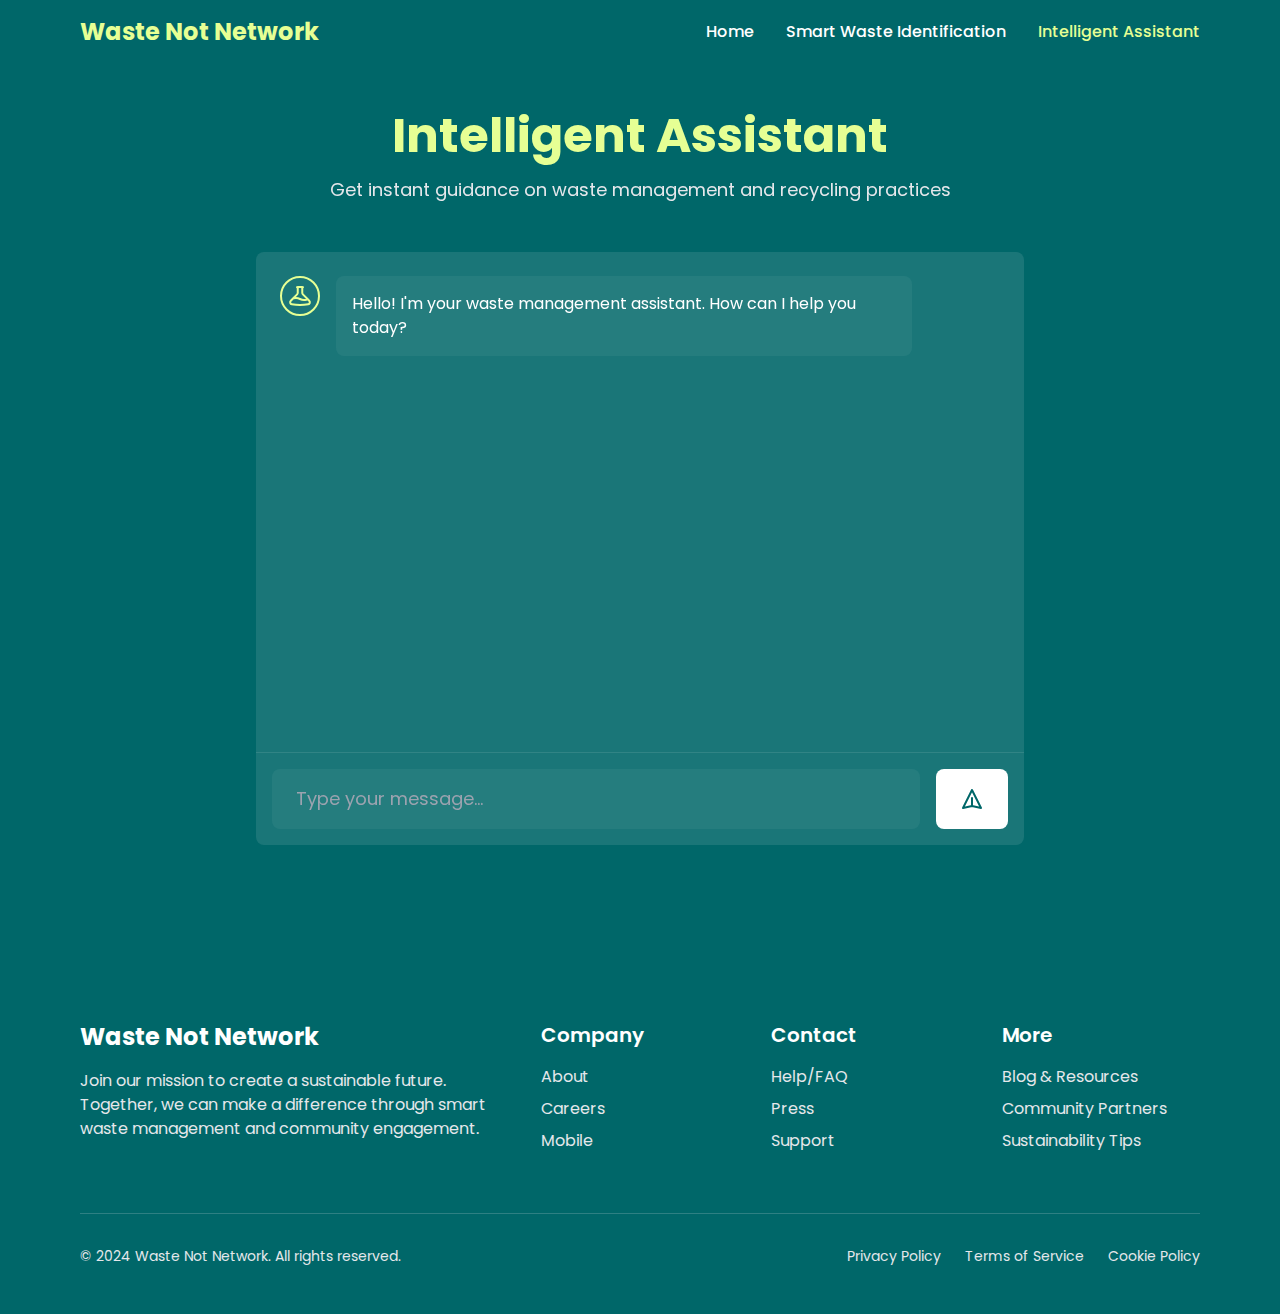
<file: public/chatbot.html>
<!DOCTYPE html>
<html lang="en">
  <head>
    <meta charset="UTF-8" />
    <meta name="viewport" content="width=device-width, initial-scale=1.0" />
    <meta name="description" content="Get instant guidance on waste management and recycling with our AI-powered assistant. Real-time support for sustainable waste practices." />
    <title>Intelligent Assistant - Waste Not Network</title>
    
    <!-- Css -->
    <link href="./css/output.css" rel="stylesheet" />
    <link href="./css/colors.css" rel="stylesheet" />
    
    <!-- Font -->
    <link href="https://fonts.googleapis.com/css2?family=Poppins:wght@300;400;500;600;700&display=swap" rel="stylesheet" />
    
    <!-- AOS CSS -->
    <link rel="stylesheet" href="https://unpkg.com/aos@next/dist/aos.css" />
  </head>
  <body>
    <!-- Navigation -->
    <nav>
      <div class="max-w-6xl mx-auto px-4">
        <div class="flex justify-between items-center py-4">
          <!-- Logo -->
          <div class="flex items-center">
            <span class="text-2xl font-bold text-secondary">Waste Not Network</span>
          </div>

          <!-- Desktop Menu -->
          <div class="hidden md:flex items-center space-x-8">
            <a
              href="./index.html"
              class="text-white transition-colors duration-200 hover:text-secondary font-medium"
              >Home</a
            >
            <a
              href="./waste-identification.html"
              class="text-white transition-colors duration-200 hover:text-secondary font-medium"
              >Smart Waste Identification</a
            >
            <a
              href="./chatbot.html"
              class="text-secondary transition-colors duration-200 hover:text-white font-medium"
              >Intelligent Assistant</a
            >
          </div>

          <!-- Mobile Menu Button -->
          <div class="md:hidden">
            <button id="menu-btn" class="focus:outline-none text-white">
              <svg class="w-6 h-6" fill="none" stroke="currentColor" viewBox="0 0 24 24">
                <path stroke-linecap="round" stroke-linejoin="round" stroke-width="2" d="M4 6h16M4 12h16M4 18h16"></path>
              </svg>
            </button>
          </div>
        </div>

        <!-- Mobile Menu -->
        <div id="mobile-menu" class="hidden md:hidden pb-4">
          <a
            href="./index.html"
            class="block py-2 text-white transition-colors duration-200 hover:text-secondary font-medium"
            >Home</a
          >
          <a
            href="./waste-identification.html"
            class="block py-2 text-white transition-colors duration-200 hover:text-secondary font-medium"
            >Smart Waste Identification</a
          >
          <a
            href="./chatbot.html"
            class="block py-2 text-secondary transition-colors duration-200 hover:text-white font-medium"
            >Intelligent Assistant</a
          >
        </div>
      </div>
    </nav>

    <!-- Main Content -->
    <div class="max-w-6xl mx-auto px-4 py-12">
      <div class="text-center mb-12" data-aos="fade-down" data-aos-duration="1000">
        <h1 class="text-4xl md:text-5xl font-bold text-secondary mb-4">
          Intelligent Assistant
        </h1>
        <p class="text-gray-200 text-lg max-w-3xl mx-auto">
          Get instant guidance on waste management and recycling practices
        </p>
      </div>

      <!-- Chat Interface -->
      <div class="max-w-3xl mx-auto" data-aos="fade-up" data-aos-duration="1000" data-aos-delay="200">
        <div class="bg-white/10 backdrop-blur-md rounded-lg overflow-hidden">
          <!-- Chat Messages -->
          <div id="chat-messages" class="h-[500px] overflow-y-auto p-6 space-y-4">
            <!-- Bot Message -->
            <div class="flex items-start space-x-4">
              <div class="w-10 h-10 rounded-full bg-secondary/20 border-2 border-secondary flex items-center justify-center">
                <svg class="w-6 h-6 text-secondary" fill="none" stroke="currentColor" viewBox="0 0 24 24" width="24" height="24">
                  <path stroke-linecap="round" stroke-linejoin="round" stroke-width="2" 
                    d="M9.75 3.104v5.714a2.25 2.25 0 01-.659 1.591L5 14.5M9.75 3.104c-.251.023-.501.05-.75.082m.75-.082a24.301 24.301 0 014.5 0m0 0v5.714c0 .597.237 1.17.659 1.591L19.8 15.3M14.25 3.104c.251.023.501.05.75.082M19.8 15.3l-1.57.393A9.065 9.065 0 0112 15a9.065 9.065 0 00-6.23-.693L5 14.5m14.8.8l1.402 1.402c1.232 1.232.65 3.318-1.067 3.611A48.309 48.309 0 0112 21c-2.773 0-5.491-.235-8.135-.687-1.718-.293-2.3-2.379-1.067-3.61L5 14.5"/>
                </svg>
              </div>
              <div class="bg-white/5 rounded-lg p-4 max-w-[80%]">
                <p class="text-white">Hello! I'm your waste management assistant. How can I help you today?</p>
              </div>
            </div>
          </div>

          <!-- Chat Input -->
          <div class="p-4 border-t border-white/10">
            <form id="chat-form" class="flex space-x-4">
              <input
                type="text"
                id="chat-input"
                required
                minlength="2"
                maxlength="500"
                autocomplete="off"
                class="flex-1 bg-white/5 text-white rounded-lg px-6 py-4 focus:outline-none focus:ring-2 focus:ring-secondary text-lg"
                placeholder="Type your message..."
              />
              <button
                type="submit"
                aria-label="Send message"
                class="bg-white text-primary font-bold py-4 px-6 rounded-lg transition-all duration-300 hover:shadow-[0_8px_20px_rgba(0,0,0,0.3)] hover:-translate-y-1 hover:bg-secondary group"
              >
                <svg class="w-6 h-6" fill="none" stroke="currentColor" viewBox="0 0 24 24" width="24" height="24">
                  <path stroke-linecap="round" stroke-linejoin="round" stroke-width="2" d="M12 19l9 2-9-18-9 18 9-2zm0 0v-8"/>
                </svg>
              </button>
            </form>
          </div>
        </div>
      </div>
    </div>

    <!-- Footer Section -->
    <footer class="mt-20">
      <div class="max-w-6xl mx-auto px-4 py-12">
        <div class="grid grid-cols-1 md:grid-cols-5 gap-8">
          <!-- Company Info - Takes 2 columns -->
          <div class="col-span-1 md:col-span-2">
            <h3 class="text-2xl font-bold text-white mb-4">
              Waste Not Network
            </h3>
            <p class="text-gray-200 mb-6">
              Join our mission to create a sustainable future. Together, we can
              make a difference through smart waste management and community
              engagement.
            </p>
          </div>

          <!-- Company - Takes 1 column -->
          <div class="col-span-1">
            <h3 class="text-xl font-semibold text-white mb-4">Company</h3>
            <ul class="space-y-2">
              <li>
                <a href="#" class="text-gray-200 hover:text-secondary transition-colors duration-300">About</a>
              </li>
              <li>
                <a href="#" class="text-gray-200 hover:text-secondary transition-colors duration-300">Careers</a>
              </li>
              <li>
                <a href="#" class="text-gray-200 hover:text-secondary transition-colors duration-300">Mobile</a>
              </li>
            </ul>
          </div>

          <!-- Contact - Takes 1 column -->
          <div class="col-span-1">
            <h3 class="text-xl font-semibold text-white mb-4">Contact</h3>
            <ul class="space-y-2">
              <li>
                <a href="#" class="text-gray-200 hover:text-secondary transition-colors duration-300">Help/FAQ</a>
              </li>
              <li>
                <a href="#" class="text-gray-200 hover:text-secondary transition-colors duration-300">Press</a>
              </li>
              <li>
                <a href="#" class="text-gray-200 hover:text-secondary transition-colors duration-300">Support</a>
              </li>
            </ul>
          </div>

          <!-- More Info - Takes 1 column -->
          <div class="col-span-1">
            <h3 class="text-xl font-semibold text-white mb-4">More</h3>
            <ul class="space-y-2">
              <li>
                <a href="#" class="text-gray-200 hover:text-secondary transition-colors duration-300">Blog & Resources</a>
              </li>
              <li>
                <a href="#" class="text-gray-200 hover:text-secondary transition-colors duration-300">Community Partners</a>
              </li>
              <li>
                <a href="#" class="text-gray-200 hover:text-secondary transition-colors duration-300">Sustainability Tips</a>
              </li>
            </ul>
          </div>
        </div>

        <!-- Bottom Footer -->
        <div class="border-t border-gray-200/20 mt-12 pt-8">
          <div class="flex flex-col md:flex-row justify-between items-center">
            <p class="text-gray-200 text-sm mb-4 md:mb-0">
              © 2024 Waste Not Network. All rights reserved.
            </p>
            <div class="flex space-x-6">
              <a href="#" class="text-gray-200 hover:text-secondary text-sm transition-colors duration-300">Privacy Policy</a>
              <a href="#" class="text-gray-200 hover:text-secondary text-sm transition-colors duration-300">Terms of Service</a>
              <a href="#" class="text-gray-200 hover:text-secondary text-sm transition-colors duration-300">Cookie Policy</a>
            </div>
          </div>
        </div>
      </div>
    </footer>

    <!-- Scripts -->
    <script src="https://unpkg.com/aos@next/dist/aos.js"></script>
    <script src="./js/main.js"></script>
    <script src="./js/chatbot.js"></script>

    <!-- Add after chat interface -->
    <noscript>
      <div class="text-center p-8 bg-white/10 rounded-lg">
        <svg class="w-16 h-16 text-secondary mx-auto mb-4" fill="none" stroke="currentColor" viewBox="0 0 24 24">
          <path stroke-linecap="round" stroke-linejoin="round" stroke-width="2" d="M12 9v2m0 4h.01m-6.938 4h13.856c1.54 0 2.502-1.667 1.732-3L13.732 4c-.77-1.333-2.694-1.333-3.464 0L3.34 16c-.77 1.333.192 3 1.732 3z"/>
        </svg>
        <p class="text-gray-200 text-lg">
          Please enable JavaScript to use the chat feature. Alternatively, you can contact us at support@wastenotnetwork.com
        </p>
      </div>
    </noscript>
  </body>
</html>
</file>
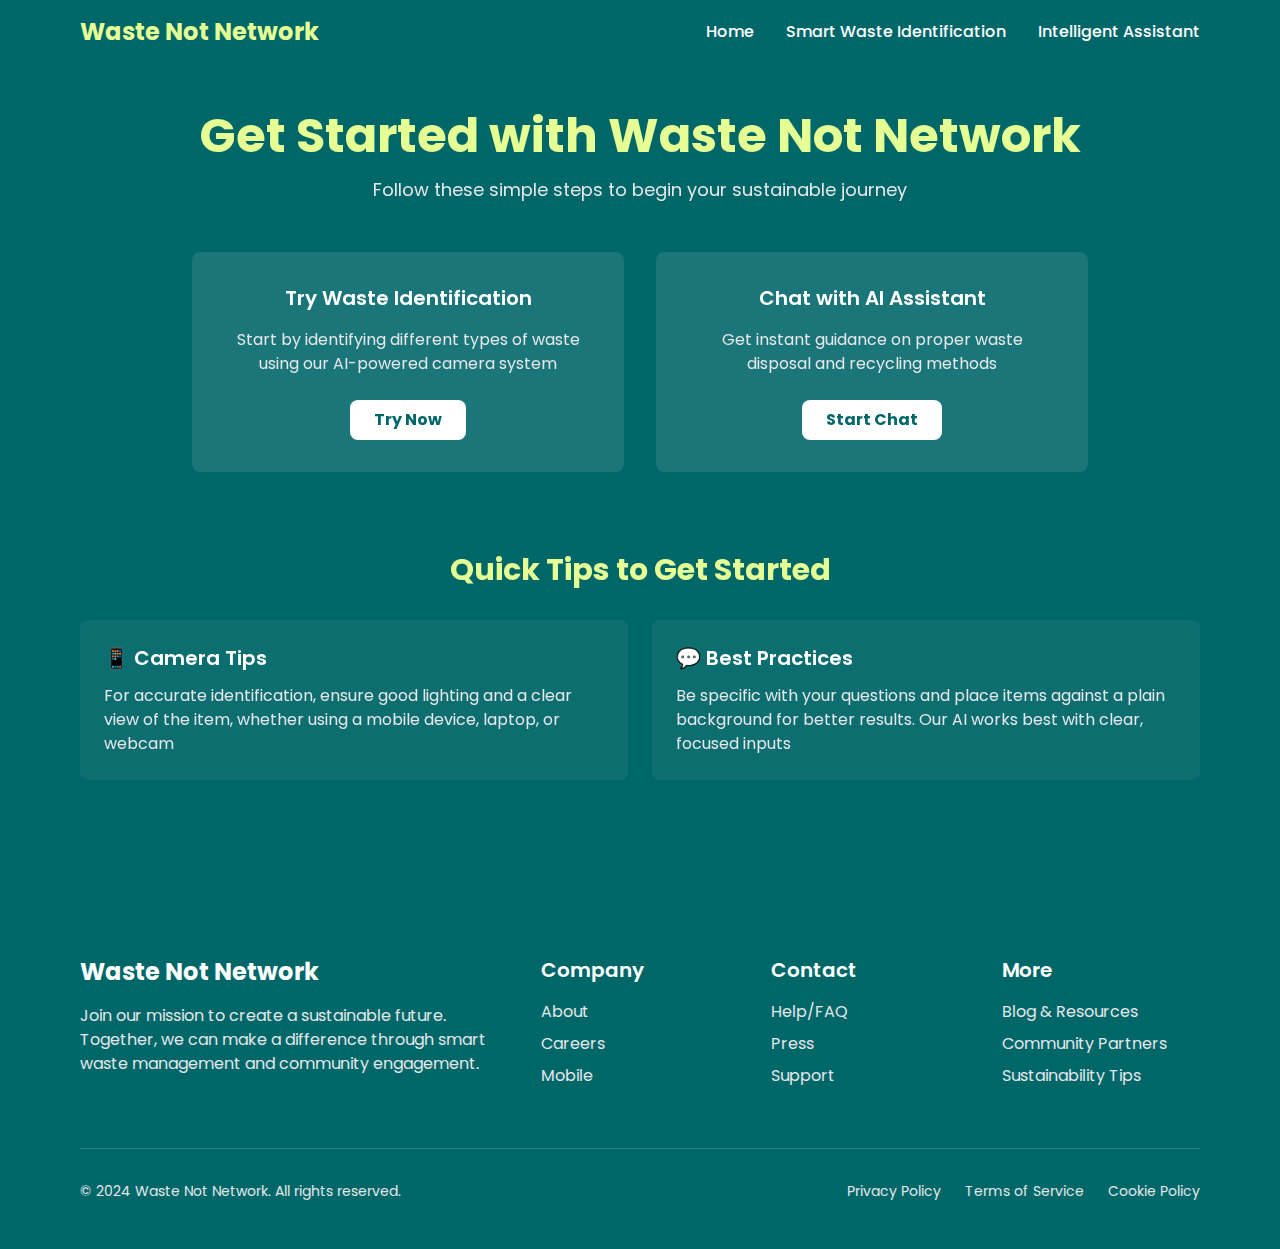
<file: public/get-started.html>
<!DOCTYPE html>
<html lang="en">
  <head>
    <meta charset="UTF-8" />
    <meta name="viewport" content="width=device-width, initial-scale=1.0" />
    <meta name="description" content="Get started with Waste Not Network - Learn how to use our AI-powered waste identification and intelligent assistance features." />
    
    <!-- Performance optimizations -->
    <link rel="preconnect" href="https://fonts.googleapis.com">
    <link rel="preconnect" href="https://fonts.gstatic.com" crossorigin>
    <link rel="preload" href="./css/output.css" as="style">
    
    <!-- Css -->
    <link href="./css/output.css" rel="stylesheet" />
    <link href="./css/colors.css" rel="stylesheet" />
    
    <!-- Font -->
    <link href="https://fonts.googleapis.com/css2?family=Poppins:wght@300;400;500;600;700&display=swap" rel="stylesheet" />
    
    <!-- AOS CSS -->
    <link rel="stylesheet" href="https://unpkg.com/aos@next/dist/aos.css" />
  </head>
  <body>
    <!-- Navigation -->
    <nav>
      <div class="max-w-6xl mx-auto px-4">
        <div class="flex justify-between items-center py-4">
          <!-- Logo -->
          <div class="flex items-center">
            <a href="./index.html" class="text-2xl font-bold text-secondary">Waste Not Network</a>
          </div>

          <!-- Desktop Menu -->
          <div class="hidden md:flex items-center space-x-8">
            <a
              href="./index.html"
              class="text-white transition-colors duration-200 hover:text-secondary font-medium"
              >Home</a
            >
            <a
              href="./waste-identification.html"
              class="text-white transition-colors duration-200 hover:text-secondary font-medium"
              >Smart Waste Identification</a
            >
            <a
              href="./chatbot.html"
              class="text-white transition-colors duration-200 hover:text-secondary font-medium"
              >Intelligent Assistant</a
            >
          </div>

          <!-- Mobile Menu Button -->
          <div class="md:hidden">
            <button id="menu-btn" class="focus:outline-none text-white">
              <svg class="w-6 h-6" fill="none" stroke="currentColor" viewBox="0 0 24 24">
                <path stroke-linecap="round" stroke-linejoin="round" stroke-width="2" d="M4 6h16M4 12h16M4 18h16"></path>
              </svg>
            </button>
          </div>
        </div>

        <!-- Mobile Menu -->
        <div id="mobile-menu" class="hidden md:hidden pb-4">
          <a
            href="./index.html"
            class="block py-2 text-white transition-colors duration-200 hover:text-secondary font-medium"
            >Home</a
          >
          <a
            href="./waste-identification.html"
            class="block py-2 text-white transition-colors duration-200 hover:text-secondary font-medium"
            >Smart Waste Identification</a
          >
          <a
            href="./chatbot.html"
            class="block py-2 text-white transition-colors duration-200 hover:text-secondary font-medium"
            >Intelligent Assistant</a
          >
        </div>
      </div>
    </nav>

    <div class="max-w-6xl mx-auto px-4 py-12">
      <div class="text-center mb-12">
        <h1 class="text-4xl md:text-5xl font-bold text-secondary mb-4" data-aos="fade-down" data-aos-duration="1000">
          Get Started with Waste Not Network
        </h1>
        <p class="text-gray-200 text-lg max-w-3xl mx-auto" data-aos="fade-up" data-aos-duration="1000" data-aos-delay="200">
          Follow these simple steps to begin your sustainable journey
        </p>
      </div>

      <!-- Steps -->
      <div class="grid grid-cols-1 md:grid-cols-2 gap-8 mt-12 max-w-4xl mx-auto" data-aos="fade-up" data-aos-duration="1000" data-aos-delay="400">
        <!-- Step 1 -->
        <div class="bg-white/10 backdrop-blur-md rounded-lg p-8 text-center transform transition-all duration-300 hover:scale-105 hover:shadow-xl">
          <h3 class="text-xl font-semibold text-white mb-4">Try Waste Identification</h3>
          <p class="text-gray-200 mb-6">Start by identifying different types of waste using our AI-powered camera system</p>
          <a 
            href="./waste-identification.html"
            class="inline-block bg-white text-primary font-bold py-2 px-6 rounded-lg hover:bg-secondary transition-all duration-300"
          >
            Try Now
          </a>
        </div>

        <!-- Step 2 -->
        <div class="bg-white/10 backdrop-blur-md rounded-lg p-8 text-center transform transition-all duration-300 hover:scale-105 hover:shadow-xl">
          <h3 class="text-xl font-semibold text-white mb-4">Chat with AI Assistant</h3>
          <p class="text-gray-200 mb-6">Get instant guidance on proper waste disposal and recycling methods</p>
          <a 
            href="./chatbot.html"
            class="inline-block bg-white text-primary font-bold py-2 px-6 rounded-lg hover:bg-secondary transition-all duration-300"
          >
            Start Chat
          </a>
        </div>
      </div>

      <!-- Quick Tips Section -->
      <div class="mt-20" data-aos="fade-up" data-aos-duration="1000" data-aos-delay="600">
        <h2 class="text-3xl font-bold text-secondary mb-8 text-center">Quick Tips to Get Started</h2>
        <div class="grid grid-cols-1 md:grid-cols-2 gap-6">
          <div class="bg-white/5 rounded-lg p-6 transform transition-all duration-300 hover:bg-white/10">
            <h3 class="text-xl font-semibold text-white mb-3">📱 Camera Tips</h3>
            <p class="text-gray-200">For accurate identification, ensure good lighting and a clear view of the item, whether using a mobile device, laptop, or webcam</p>
          </div>
          <div class="bg-white/5 rounded-lg p-6 transform transition-all duration-300 hover:bg-white/10">
            <h3 class="text-xl font-semibold text-white mb-3">💬 Best Practices</h3>
            <p class="text-gray-200">Be specific with your questions and place items against a plain background for better results. Our AI works best with clear, focused inputs</p>
          </div>
        </div>
      </div>
    </div>

    <!-- Footer Section -->
    <footer class="mt-20">
      <div class="max-w-6xl mx-auto px-4 py-12">
        <div class="grid grid-cols-1 md:grid-cols-5 gap-8">
          <!-- Company Info -->
          <div class="col-span-1 md:col-span-2">
            <h3 class="text-2xl font-bold text-white mb-4">
              Waste Not Network
            </h3>
            <p class="text-gray-200 mb-6">
              Join our mission to create a sustainable future. Together, we can
              make a difference through smart waste management and community
              engagement.
            </p>
          </div>

          <!-- Company Links -->
          <div class="col-span-1">
            <h3 class="text-xl font-semibold text-white mb-4">Company</h3>
            <ul class="space-y-2">
              <li>
                <a href="#" class="text-gray-200 hover:text-secondary transition-colors duration-300">About</a>
              </li>
              <li>
                <a href="#" class="text-gray-200 hover:text-secondary transition-colors duration-300">Careers</a>
              </li>
              <li>
                <a href="#" class="text-gray-200 hover:text-secondary transition-colors duration-300">Mobile</a>
              </li>
            </ul>
          </div>

          <!-- Contact Links -->
          <div class="col-span-1">
            <h3 class="text-xl font-semibold text-white mb-4">Contact</h3>
            <ul class="space-y-2">
              <li>
                <a href="#" class="text-gray-200 hover:text-secondary transition-colors duration-300">Help/FAQ</a>
              </li>
              <li>
                <a href="#" class="text-gray-200 hover:text-secondary transition-colors duration-300">Press</a>
              </li>
              <li>
                <a href="#" class="text-gray-200 hover:text-secondary transition-colors duration-300">Support</a>
              </li>
            </ul>
          </div>

          <!-- More Links -->
          <div class="col-span-1">
            <h3 class="text-xl font-semibold text-white mb-4">More</h3>
            <ul class="space-y-2">
              <li>
                <a href="#" class="text-gray-200 hover:text-secondary transition-colors duration-300">Blog & Resources</a>
              </li>
              <li>
                <a href="#" class="text-gray-200 hover:text-secondary transition-colors duration-300">Community Partners</a>
              </li>
              <li>
                <a href="#" class="text-gray-200 hover:text-secondary transition-colors duration-300">Sustainability Tips</a>
              </li>
            </ul>
          </div>
        </div>

        <!-- Bottom Footer -->
        <div class="border-t border-gray-200/20 mt-12 pt-8">
          <div class="flex flex-col md:flex-row justify-between items-center">
            <p class="text-gray-200 text-sm mb-4 md:mb-0">
              © 2024 Waste Not Network. All rights reserved.
            </p>
            <div class="flex space-x-6">
              <a href="#" class="text-gray-200 hover:text-secondary text-sm transition-colors duration-300">Privacy Policy</a>
              <a href="#" class="text-gray-200 hover:text-secondary text-sm transition-colors duration-300">Terms of Service</a>
              <a href="#" class="text-gray-200 hover:text-secondary text-sm transition-colors duration-300">Cookie Policy</a>
            </div>
          </div>
        </div>
      </div>
    </footer>

    <!-- Scripts -->
    <script src="https://unpkg.com/aos@next/dist/aos.js"></script>
    <script src="./js/main.js"></script>

    <!-- Scroll to Top Button -->
    <button 
      id="scroll-top" 
      class="fixed bottom-8 right-8 bg-secondary/80 p-3 rounded-full shadow-lg hover:bg-secondary transition-all duration-300 hidden"
      aria-label="Scroll to top"
    >
      <svg class="w-6 h-6" fill="none" stroke="currentColor" viewBox="0 0 24 24">
        <path stroke-linecap="round" stroke-linejoin="round" stroke-width="2" d="M5 10l7-7m0 0l7 7m-7-7v18"/>
      </svg>
    </button>

    <!-- Offline Message -->
    <div id="offline-message" class="hidden fixed bottom-4 right-4 bg-red-500/90 text-white p-4 rounded-lg shadow-lg">
      You are currently offline. Some features may be limited.
    </div>
  </body>
</html>
</file>
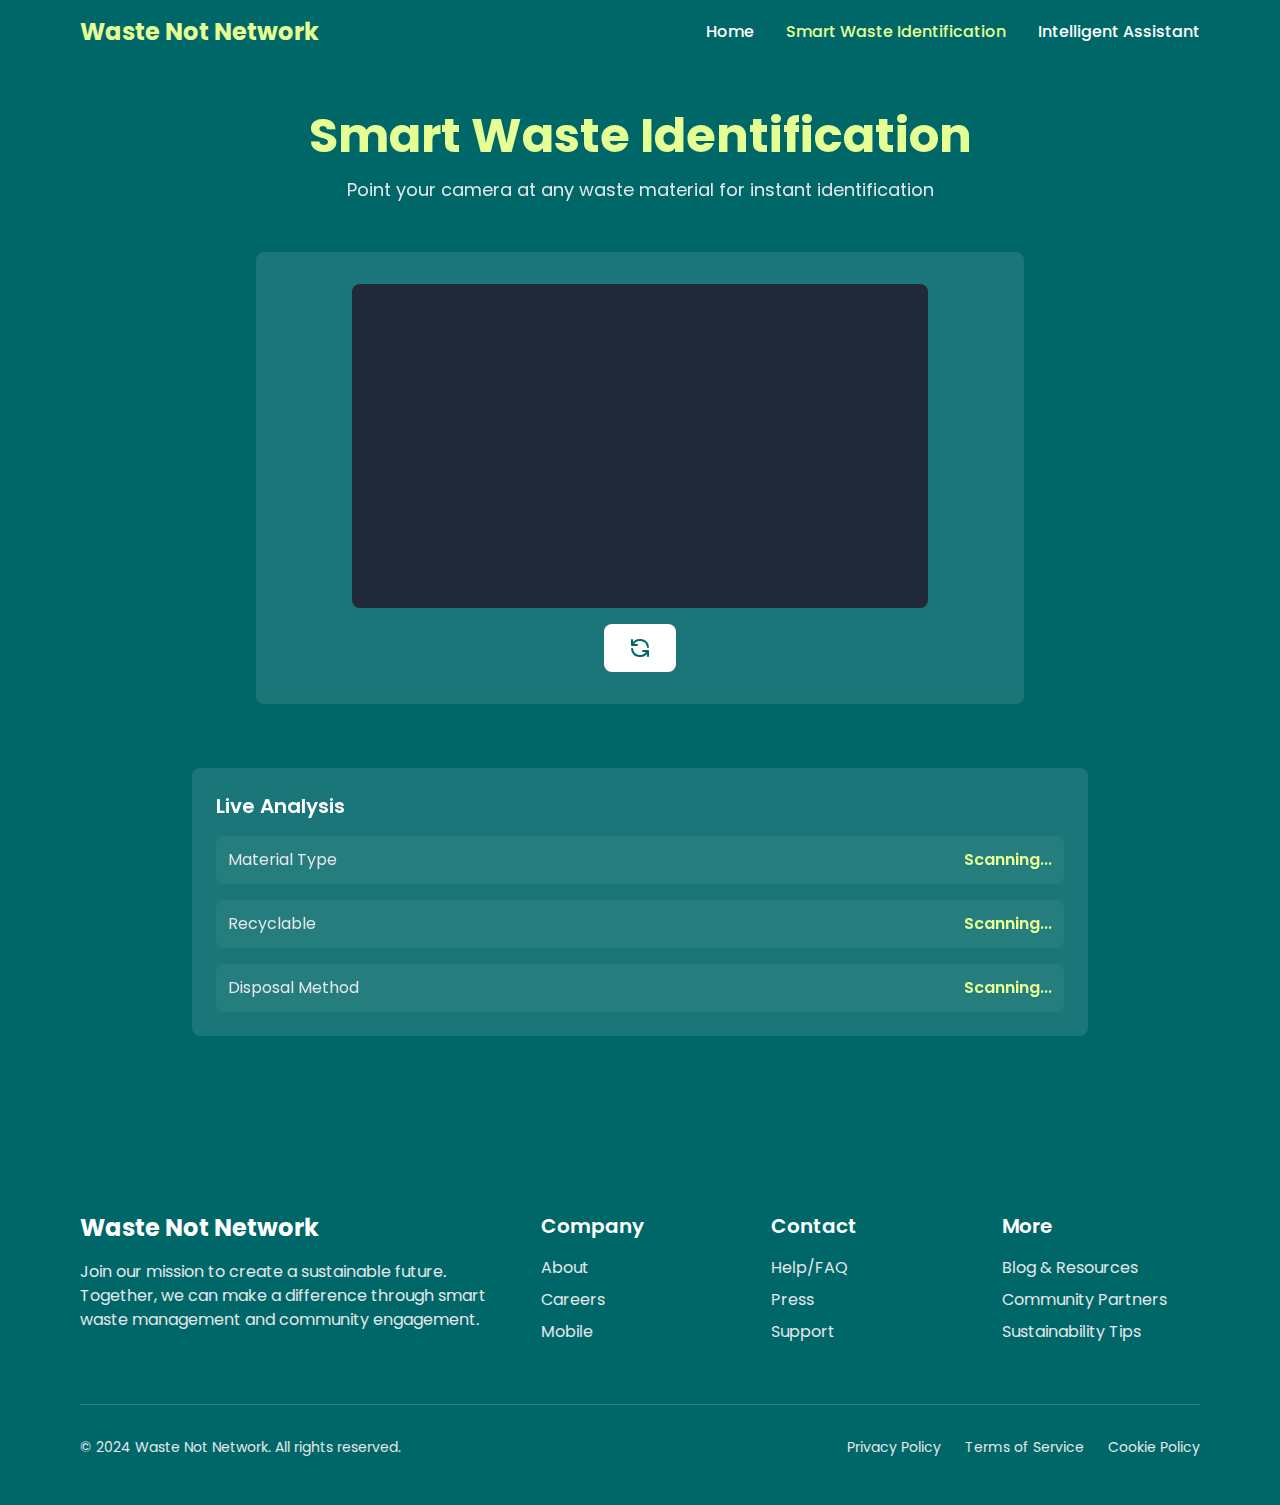
<file: public/waste-identification.html>
<!DOCTYPE html>
<html lang="en">
  <head>
    <meta charset="UTF-8" />
    <meta name="viewport" content="width=device-width, initial-scale=1.0" />
    <meta name="description" content="Smart waste identification using AI technology. Instantly identify materials and get proper disposal methods for sustainable waste management." />
    <title>Smart Waste Identification - Waste Not Network</title>
    
    <!-- Css -->
    <link href="./css/output.css" rel="stylesheet" />
    <link href="./css/colors.css" rel="stylesheet" />
    
    <!-- Font -->
    <link href="https://fonts.googleapis.com/css2?family=Poppins:wght@300;400;500;600;700&display=swap" rel="stylesheet" />
    
    <!-- AOS CSS -->
    <link rel="stylesheet" href="https://unpkg.com/aos@next/dist/aos.css" />
  </head>
  <body>
    <!-- Navigation -->
    <nav>
      <div class="max-w-6xl mx-auto px-4">
        <div class="flex justify-between items-center py-4">
          <!-- Logo -->
          <div class="flex items-center">
            <span class="text-2xl font-bold text-secondary">Waste Not Network</span>
          </div>

          <!-- Desktop Menu -->
          <div class="hidden md:flex items-center space-x-8">
            <a
              href="./index.html"
              class="text-white transition-colors duration-200 hover:text-secondary font-medium"
              >Home</a
            >
            <a
              href="./waste-identification.html"
              class="text-secondary transition-colors duration-200 hover:text-white font-medium"
              >Smart Waste Identification</a
            >
            <a
              href="./chatbot.html"
              class="text-white transition-colors duration-200 hover:text-secondary font-medium"
              >Intelligent Assistant</a
            >
          </div>

          <!-- Mobile Menu Button -->
          <div class="md:hidden">
            <button id="menu-btn" class="focus:outline-none text-white">
              <svg class="w-6 h-6" fill="none" stroke="currentColor" viewBox="0 0 24 24">
                <path stroke-linecap="round" stroke-linejoin="round" stroke-width="2" d="M4 6h16M4 12h16M4 18h16"></path>
              </svg>
            </button>
          </div>
        </div>

        <!-- Mobile Menu -->
        <div id="mobile-menu" class="hidden md:hidden pb-4">
          <a
            href="./index.html"
            class="block py-2 text-white transition-colors duration-200 hover:text-secondary font-medium"
            >Home</a
          >
          <a
            href="./waste-identification.html"
            class="block py-2 text-secondary transition-colors duration-200 hover:text-white font-medium"
            >Smart Waste Identification</a
          >
          <a
            href="./chatbot.html"
            class="block py-2 text-white transition-colors duration-200 hover:text-secondary font-medium"
            >Intelligent Assistant</a
          >
        </div>
      </div>
    </nav>
    
    <!-- Main Content -->
    <div class="max-w-6xl mx-auto px-4 py-12">
      <div class="text-center mb-12" data-aos="fade-down" data-aos-duration="1000">
        <h1 class="text-4xl md:text-5xl font-bold text-secondary mb-4">
          Smart Waste Identification
        </h1>
        <p class="text-gray-200 text-lg max-w-3xl mx-auto">
          Point your camera at any waste material for instant identification
        </p>
      </div>
      
      <!-- Camera Section -->
      <div class="max-w-3xl mx-auto mb-16" data-aos="fade-up" data-aos-duration="1000" data-aos-delay="200">
        <div class="bg-white/10 backdrop-blur-md rounded-lg p-8">
          <div class="flex flex-col items-center">
            <!-- Camera Preview -->
            <div class="w-full max-w-xl aspect-video bg-gray-800 rounded-lg mb-4 overflow-hidden">
              <video 
                id="camera-preview" 
                class="w-full h-full object-cover" 
                autoplay 
                playsinline
                width="1280"
                height="720"
              ></video>
            </div>
            
            <!-- Camera Controls -->
            <div class="flex gap-4">
              <button 
                id="switch-camera" 
                aria-label="Switch camera"
                class="bg-white text-primary font-bold py-3 px-6 rounded-lg transition-all duration-300 hover:shadow-[0_8px_20px_rgba(0,0,0,0.3)] hover:-translate-y-1 hover:bg-secondary group"
              >
                <svg class="w-6 h-6" fill="none" stroke="currentColor" viewBox="0 0 24 24" width="24" height="24">
                  <path stroke-linecap="round" stroke-linejoin="round" stroke-width="2" d="M4 4v5h.582m15.356 2A8.001 8.001 0 004.582 9m0 0H9m11 11v-5h-.581m0 0a8.003 8.003 0 01-15.357-2m15.357 2H15"/>
                </svg>
              </button>
            </div>
          </div>
        </div>
      </div>

      <!-- Live Analysis Results -->
      <div class="max-w-4xl mx-auto" data-aos="fade-up" data-aos-duration="1000" data-aos-delay="400">
        <div class="bg-white/10 backdrop-blur-md rounded-lg p-6">
          <h3 class="text-xl font-semibold text-white mb-4">Live Analysis</h3>
          <div id="results-container" class="space-y-4">
            <div class="flex items-center justify-between p-3 bg-white/5 rounded-lg">
              <span class="text-gray-200">Material Type</span>
              <span class="text-secondary font-semibold" id="material-type">Scanning...</span>
            </div>
            <div class="flex items-center justify-between p-3 bg-white/5 rounded-lg">
              <span class="text-gray-200">Recyclable</span>
              <span class="text-secondary font-semibold" id="recyclable">Scanning...</span>
            </div>
            <div class="flex items-center justify-between p-3 bg-white/5 rounded-lg">
              <span class="text-gray-200">Disposal Method</span>
              <span class="text-secondary font-semibold" id="disposal-method">Scanning...</span>
            </div>
          </div>
        </div>
      </div>
    </div>
    
    <!-- Footer Section -->
    <footer class="mt-20">
      <div class="max-w-6xl mx-auto px-4 py-12">
        <div class="grid grid-cols-1 md:grid-cols-5 gap-8">
          <!-- Company Info - Takes 2 columns -->
          <div class="col-span-1 md:col-span-2">
            <h3 class="text-2xl font-bold text-white mb-4">
              Waste Not Network
            </h3>
            <p class="text-gray-200 mb-6">
              Join our mission to create a sustainable future. Together, we can
              make a difference through smart waste management and community
              engagement.
            </p>
          </div>

          <!-- Company - Takes 1 column -->
          <div class="col-span-1">
            <h3 class="text-xl font-semibold text-white mb-4">Company</h3>
            <ul class="space-y-2">
              <li>
                <a href="#" class="text-gray-200 hover:text-secondary transition-colors duration-300">About</a>
              </li>
              <li>
                <a href="#" class="text-gray-200 hover:text-secondary transition-colors duration-300">Careers</a>
              </li>
              <li>
                <a href="#" class="text-gray-200 hover:text-secondary transition-colors duration-300">Mobile</a>
              </li>
            </ul>
          </div>

          <!-- Contact - Takes 1 column -->
          <div class="col-span-1">
            <h3 class="text-xl font-semibold text-white mb-4">Contact</h3>
            <ul class="space-y-2">
              <li>
                <a href="#" class="text-gray-200 hover:text-secondary transition-colors duration-300">Help/FAQ</a>
              </li>
              <li>
                <a href="#" class="text-gray-200 hover:text-secondary transition-colors duration-300">Press</a>
              </li>
              <li>
                <a href="#" class="text-gray-200 hover:text-secondary transition-colors duration-300">Support</a>
              </li>
            </ul>
          </div>

          <!-- More Info - Takes 1 column -->
          <div class="col-span-1">
            <h3 class="text-xl font-semibold text-white mb-4">More</h3>
            <ul class="space-y-2">
              <li>
                <a href="#" class="text-gray-200 hover:text-secondary transition-colors duration-300">Blog & Resources</a>
              </li>
              <li>
                <a href="#" class="text-gray-200 hover:text-secondary transition-colors duration-300">Community Partners</a>
              </li>
              <li>
                <a href="#" class="text-gray-200 hover:text-secondary transition-colors duration-300">Sustainability Tips</a>
              </li>
            </ul>
          </div>
        </div>

        <!-- Bottom Footer -->
        <div class="border-t border-gray-200/20 mt-12 pt-8">
          <div class="flex flex-col md:flex-row justify-between items-center">
            <p class="text-gray-200 text-sm mb-4 md:mb-0">
              © 2024 Waste Not Network. All rights reserved.
            </p>
            <div class="flex space-x-6">
              <a href="#" class="text-gray-200 hover:text-secondary text-sm transition-colors duration-300">Privacy Policy</a>
              <a href="#" class="text-gray-200 hover:text-secondary text-sm transition-colors duration-300">Terms of Service</a>
              <a href="#" class="text-gray-200 hover:text-secondary text-sm transition-colors duration-300">Cookie Policy</a>
            </div>
          </div>
        </div>
      </div>
    </footer>

    <!-- Scripts -->
    <script src="https://unpkg.com/aos@next/dist/aos.js"></script>
    <script src="./js/main.js"></script>
  </body>
</html>
</file>
<file: public/css/output.css>
*, ::before, ::after {
  --tw-border-spacing-x: 0;
  --tw-border-spacing-y: 0;
  --tw-translate-x: 0;
  --tw-translate-y: 0;
  --tw-rotate: 0;
  --tw-skew-x: 0;
  --tw-skew-y: 0;
  --tw-scale-x: 1;
  --tw-scale-y: 1;
  --tw-pan-x:  ;
  --tw-pan-y:  ;
  --tw-pinch-zoom:  ;
  --tw-scroll-snap-strictness: proximity;
  --tw-gradient-from-position:  ;
  --tw-gradient-via-position:  ;
  --tw-gradient-to-position:  ;
  --tw-ordinal:  ;
  --tw-slashed-zero:  ;
  --tw-numeric-figure:  ;
  --tw-numeric-spacing:  ;
  --tw-numeric-fraction:  ;
  --tw-ring-inset:  ;
  --tw-ring-offset-width: 0px;
  --tw-ring-offset-color: #fff;
  --tw-ring-color: rgb(59 130 246 / 0.5);
  --tw-ring-offset-shadow: 0 0 #0000;
  --tw-ring-shadow: 0 0 #0000;
  --tw-shadow: 0 0 #0000;
  --tw-shadow-colored: 0 0 #0000;
  --tw-blur:  ;
  --tw-brightness:  ;
  --tw-contrast:  ;
  --tw-grayscale:  ;
  --tw-hue-rotate:  ;
  --tw-invert:  ;
  --tw-saturate:  ;
  --tw-sepia:  ;
  --tw-drop-shadow:  ;
  --tw-backdrop-blur:  ;
  --tw-backdrop-brightness:  ;
  --tw-backdrop-contrast:  ;
  --tw-backdrop-grayscale:  ;
  --tw-backdrop-hue-rotate:  ;
  --tw-backdrop-invert:  ;
  --tw-backdrop-opacity:  ;
  --tw-backdrop-saturate:  ;
  --tw-backdrop-sepia:  ;
  --tw-contain-size:  ;
  --tw-contain-layout:  ;
  --tw-contain-paint:  ;
  --tw-contain-style:  ;
}

::backdrop {
  --tw-border-spacing-x: 0;
  --tw-border-spacing-y: 0;
  --tw-translate-x: 0;
  --tw-translate-y: 0;
  --tw-rotate: 0;
  --tw-skew-x: 0;
  --tw-skew-y: 0;
  --tw-scale-x: 1;
  --tw-scale-y: 1;
  --tw-pan-x:  ;
  --tw-pan-y:  ;
  --tw-pinch-zoom:  ;
  --tw-scroll-snap-strictness: proximity;
  --tw-gradient-from-position:  ;
  --tw-gradient-via-position:  ;
  --tw-gradient-to-position:  ;
  --tw-ordinal:  ;
  --tw-slashed-zero:  ;
  --tw-numeric-figure:  ;
  --tw-numeric-spacing:  ;
  --tw-numeric-fraction:  ;
  --tw-ring-inset:  ;
  --tw-ring-offset-width: 0px;
  --tw-ring-offset-color: #fff;
  --tw-ring-color: rgb(59 130 246 / 0.5);
  --tw-ring-offset-shadow: 0 0 #0000;
  --tw-ring-shadow: 0 0 #0000;
  --tw-shadow: 0 0 #0000;
  --tw-shadow-colored: 0 0 #0000;
  --tw-blur:  ;
  --tw-brightness:  ;
  --tw-contrast:  ;
  --tw-grayscale:  ;
  --tw-hue-rotate:  ;
  --tw-invert:  ;
  --tw-saturate:  ;
  --tw-sepia:  ;
  --tw-drop-shadow:  ;
  --tw-backdrop-blur:  ;
  --tw-backdrop-brightness:  ;
  --tw-backdrop-contrast:  ;
  --tw-backdrop-grayscale:  ;
  --tw-backdrop-hue-rotate:  ;
  --tw-backdrop-invert:  ;
  --tw-backdrop-opacity:  ;
  --tw-backdrop-saturate:  ;
  --tw-backdrop-sepia:  ;
  --tw-contain-size:  ;
  --tw-contain-layout:  ;
  --tw-contain-paint:  ;
  --tw-contain-style:  ;
}

/*
! tailwindcss v3.4.16 | MIT License | https://tailwindcss.com
*/

/*
1. Prevent padding and border from affecting element width. (https://github.com/mozdevs/cssremedy/issues/4)
2. Allow adding a border to an element by just adding a border-width. (https://github.com/tailwindcss/tailwindcss/pull/116)
*/

*,
::before,
::after {
  box-sizing: border-box;
  /* 1 */
  border-width: 0;
  /* 2 */
  border-style: solid;
  /* 2 */
  border-color: #e5e7eb;
  /* 2 */
}

::before,
::after {
  --tw-content: '';
}

/*
1. Use a consistent sensible line-height in all browsers.
2. Prevent adjustments of font size after orientation changes in iOS.
3. Use a more readable tab size.
4. Use the user's configured `sans` font-family by default.
5. Use the user's configured `sans` font-feature-settings by default.
6. Use the user's configured `sans` font-variation-settings by default.
7. Disable tap highlights on iOS
*/

html,
:host {
  line-height: 1.5;
  /* 1 */
  -webkit-text-size-adjust: 100%;
  /* 2 */
  -moz-tab-size: 4;
  /* 3 */
  -o-tab-size: 4;
     tab-size: 4;
  /* 3 */
  font-family: ui-sans-serif, system-ui, sans-serif, "Apple Color Emoji", "Segoe UI Emoji", "Segoe UI Symbol", "Noto Color Emoji";
  /* 4 */
  font-feature-settings: normal;
  /* 5 */
  font-variation-settings: normal;
  /* 6 */
  -webkit-tap-highlight-color: transparent;
  /* 7 */
}

/*
1. Remove the margin in all browsers.
2. Inherit line-height from `html` so users can set them as a class directly on the `html` element.
*/

body {
  margin: 0;
  /* 1 */
  line-height: inherit;
  /* 2 */
}

/*
1. Add the correct height in Firefox.
2. Correct the inheritance of border color in Firefox. (https://bugzilla.mozilla.org/show_bug.cgi?id=190655)
3. Ensure horizontal rules are visible by default.
*/

hr {
  height: 0;
  /* 1 */
  color: inherit;
  /* 2 */
  border-top-width: 1px;
  /* 3 */
}

/*
Add the correct text decoration in Chrome, Edge, and Safari.
*/

abbr:where([title]) {
  -webkit-text-decoration: underline dotted;
          text-decoration: underline dotted;
}

/*
Remove the default font size and weight for headings.
*/

h1,
h2,
h3,
h4,
h5,
h6 {
  font-size: inherit;
  font-weight: inherit;
}

/*
Reset links to optimize for opt-in styling instead of opt-out.
*/

a {
  color: inherit;
  text-decoration: inherit;
}

/*
Add the correct font weight in Edge and Safari.
*/

b,
strong {
  font-weight: bolder;
}

/*
1. Use the user's configured `mono` font-family by default.
2. Use the user's configured `mono` font-feature-settings by default.
3. Use the user's configured `mono` font-variation-settings by default.
4. Correct the odd `em` font sizing in all browsers.
*/

code,
kbd,
samp,
pre {
  font-family: ui-monospace, SFMono-Regular, Menlo, Monaco, Consolas, "Liberation Mono", "Courier New", monospace;
  /* 1 */
  font-feature-settings: normal;
  /* 2 */
  font-variation-settings: normal;
  /* 3 */
  font-size: 1em;
  /* 4 */
}

/*
Add the correct font size in all browsers.
*/

small {
  font-size: 80%;
}

/*
Prevent `sub` and `sup` elements from affecting the line height in all browsers.
*/

sub,
sup {
  font-size: 75%;
  line-height: 0;
  position: relative;
  vertical-align: baseline;
}

sub {
  bottom: -0.25em;
}

sup {
  top: -0.5em;
}

/*
1. Remove text indentation from table contents in Chrome and Safari. (https://bugs.chromium.org/p/chromium/issues/detail?id=999088, https://bugs.webkit.org/show_bug.cgi?id=201297)
2. Correct table border color inheritance in all Chrome and Safari. (https://bugs.chromium.org/p/chromium/issues/detail?id=935729, https://bugs.webkit.org/show_bug.cgi?id=195016)
3. Remove gaps between table borders by default.
*/

table {
  text-indent: 0;
  /* 1 */
  border-color: inherit;
  /* 2 */
  border-collapse: collapse;
  /* 3 */
}

/*
1. Change the font styles in all browsers.
2. Remove the margin in Firefox and Safari.
3. Remove default padding in all browsers.
*/

button,
input,
optgroup,
select,
textarea {
  font-family: inherit;
  /* 1 */
  font-feature-settings: inherit;
  /* 1 */
  font-variation-settings: inherit;
  /* 1 */
  font-size: 100%;
  /* 1 */
  font-weight: inherit;
  /* 1 */
  line-height: inherit;
  /* 1 */
  letter-spacing: inherit;
  /* 1 */
  color: inherit;
  /* 1 */
  margin: 0;
  /* 2 */
  padding: 0;
  /* 3 */
}

/*
Remove the inheritance of text transform in Edge and Firefox.
*/

button,
select {
  text-transform: none;
}

/*
1. Correct the inability to style clickable types in iOS and Safari.
2. Remove default button styles.
*/

button,
input:where([type='button']),
input:where([type='reset']),
input:where([type='submit']) {
  -webkit-appearance: button;
  /* 1 */
  background-color: transparent;
  /* 2 */
  background-image: none;
  /* 2 */
}

/*
Use the modern Firefox focus style for all focusable elements.
*/

:-moz-focusring {
  outline: auto;
}

/*
Remove the additional `:invalid` styles in Firefox. (https://github.com/mozilla/gecko-dev/blob/2f9eacd9d3d995c937b4251a5557d95d494c9be1/layout/style/res/forms.css#L728-L737)
*/

:-moz-ui-invalid {
  box-shadow: none;
}

/*
Add the correct vertical alignment in Chrome and Firefox.
*/

progress {
  vertical-align: baseline;
}

/*
Correct the cursor style of increment and decrement buttons in Safari.
*/

::-webkit-inner-spin-button,
::-webkit-outer-spin-button {
  height: auto;
}

/*
1. Correct the odd appearance in Chrome and Safari.
2. Correct the outline style in Safari.
*/

[type='search'] {
  -webkit-appearance: textfield;
  /* 1 */
  outline-offset: -2px;
  /* 2 */
}

/*
Remove the inner padding in Chrome and Safari on macOS.
*/

::-webkit-search-decoration {
  -webkit-appearance: none;
}

/*
1. Correct the inability to style clickable types in iOS and Safari.
2. Change font properties to `inherit` in Safari.
*/

::-webkit-file-upload-button {
  -webkit-appearance: button;
  /* 1 */
  font: inherit;
  /* 2 */
}

/*
Add the correct display in Chrome and Safari.
*/

summary {
  display: list-item;
}

/*
Removes the default spacing and border for appropriate elements.
*/

blockquote,
dl,
dd,
h1,
h2,
h3,
h4,
h5,
h6,
hr,
figure,
p,
pre {
  margin: 0;
}

fieldset {
  margin: 0;
  padding: 0;
}

legend {
  padding: 0;
}

ol,
ul,
menu {
  list-style: none;
  margin: 0;
  padding: 0;
}

/*
Reset default styling for dialogs.
*/

dialog {
  padding: 0;
}

/*
Prevent resizing textareas horizontally by default.
*/

textarea {
  resize: vertical;
}

/*
1. Reset the default placeholder opacity in Firefox. (https://github.com/tailwindlabs/tailwindcss/issues/3300)
2. Set the default placeholder color to the user's configured gray 400 color.
*/

input::-moz-placeholder, textarea::-moz-placeholder {
  opacity: 1;
  /* 1 */
  color: #9ca3af;
  /* 2 */
}

input::placeholder,
textarea::placeholder {
  opacity: 1;
  /* 1 */
  color: #9ca3af;
  /* 2 */
}

/*
Set the default cursor for buttons.
*/

button,
[role="button"] {
  cursor: pointer;
}

/*
Make sure disabled buttons don't get the pointer cursor.
*/

:disabled {
  cursor: default;
}

/*
1. Make replaced elements `display: block` by default. (https://github.com/mozdevs/cssremedy/issues/14)
2. Add `vertical-align: middle` to align replaced elements more sensibly by default. (https://github.com/jensimmons/cssremedy/issues/14#issuecomment-634934210)
   This can trigger a poorly considered lint error in some tools but is included by design.
*/

img,
svg,
video,
canvas,
audio,
iframe,
embed,
object {
  display: block;
  /* 1 */
  vertical-align: middle;
  /* 2 */
}

/*
Constrain images and videos to the parent width and preserve their intrinsic aspect ratio. (https://github.com/mozdevs/cssremedy/issues/14)
*/

img,
video {
  max-width: 100%;
  height: auto;
}

/* Make elements with the HTML hidden attribute stay hidden by default */

[hidden]:where(:not([hidden="until-found"])) {
  display: none;
}

.fixed {
  position: fixed;
}

.bottom-4 {
  bottom: 1rem;
}

.bottom-8 {
  bottom: 2rem;
}

.right-4 {
  right: 1rem;
}

.right-8 {
  right: 2rem;
}

.top-4 {
  top: 1rem;
}

.col-span-1 {
  grid-column: span 1 / span 1;
}

.mx-auto {
  margin-left: auto;
  margin-right: auto;
}

.my-4 {
  margin-top: 1rem;
  margin-bottom: 1rem;
}

.mb-12 {
  margin-bottom: 3rem;
}

.mb-16 {
  margin-bottom: 4rem;
}

.mb-2 {
  margin-bottom: 0.5rem;
}

.mb-3 {
  margin-bottom: 0.75rem;
}

.mb-4 {
  margin-bottom: 1rem;
}

.mb-6 {
  margin-bottom: 1.5rem;
}

.mb-8 {
  margin-bottom: 2rem;
}

.mt-12 {
  margin-top: 3rem;
}

.mt-16 {
  margin-top: 4rem;
}

.mt-20 {
  margin-top: 5rem;
}

.mt-4 {
  margin-top: 1rem;
}

.block {
  display: block;
}

.inline-block {
  display: inline-block;
}

.flex {
  display: flex;
}

.grid {
  display: grid;
}

.hidden {
  display: none;
}

.aspect-video {
  aspect-ratio: 16 / 9;
}

.h-10 {
  height: 2.5rem;
}

.h-16 {
  height: 4rem;
}

.h-2 {
  height: 0.5rem;
}

.h-4 {
  height: 1rem;
}

.h-48 {
  height: 12rem;
}

.h-5 {
  height: 1.25rem;
}

.h-6 {
  height: 1.5rem;
}

.h-\[500px\] {
  height: 500px;
}

.h-auto {
  height: auto;
}

.h-full {
  height: 100%;
}

.w-1\/2 {
  width: 50%;
}

.w-10 {
  width: 2.5rem;
}

.w-16 {
  width: 4rem;
}

.w-2 {
  width: 0.5rem;
}

.w-3\/4 {
  width: 75%;
}

.w-5 {
  width: 1.25rem;
}

.w-6 {
  width: 1.5rem;
}

.w-auto {
  width: auto;
}

.w-full {
  width: 100%;
}

.max-w-3xl {
  max-width: 48rem;
}

.max-w-4xl {
  max-width: 56rem;
}

.max-w-6xl {
  max-width: 72rem;
}

.max-w-\[80\%\] {
  max-width: 80%;
}

.max-w-full {
  max-width: 100%;
}

.max-w-xl {
  max-width: 36rem;
}

.flex-1 {
  flex: 1 1 0%;
}

.transform {
  transform: translate(var(--tw-translate-x), var(--tw-translate-y)) rotate(var(--tw-rotate)) skewX(var(--tw-skew-x)) skewY(var(--tw-skew-y)) scaleX(var(--tw-scale-x)) scaleY(var(--tw-scale-y));
}

@keyframes bounce {
  0%, 100% {
    transform: translateY(-25%);
    animation-timing-function: cubic-bezier(0.8,0,1,1);
  }

  50% {
    transform: none;
    animation-timing-function: cubic-bezier(0,0,0.2,1);
  }
}

.animate-bounce {
  animation: bounce 1s infinite;
}

@keyframes pulse {
  50% {
    opacity: .5;
  }
}

.animate-pulse {
  animation: pulse 2s cubic-bezier(0.4, 0, 0.6, 1) infinite;
}

.grid-cols-1 {
  grid-template-columns: repeat(1, minmax(0, 1fr));
}

.flex-col {
  flex-direction: column;
}

.items-start {
  align-items: flex-start;
}

.items-center {
  align-items: center;
}

.justify-end {
  justify-content: flex-end;
}

.justify-center {
  justify-content: center;
}

.justify-between {
  justify-content: space-between;
}

.gap-4 {
  gap: 1rem;
}

.gap-6 {
  gap: 1.5rem;
}

.gap-8 {
  gap: 2rem;
}

.space-x-2 > :not([hidden]) ~ :not([hidden]) {
  --tw-space-x-reverse: 0;
  margin-right: calc(0.5rem * var(--tw-space-x-reverse));
  margin-left: calc(0.5rem * calc(1 - var(--tw-space-x-reverse)));
}

.space-x-4 > :not([hidden]) ~ :not([hidden]) {
  --tw-space-x-reverse: 0;
  margin-right: calc(1rem * var(--tw-space-x-reverse));
  margin-left: calc(1rem * calc(1 - var(--tw-space-x-reverse)));
}

.space-x-6 > :not([hidden]) ~ :not([hidden]) {
  --tw-space-x-reverse: 0;
  margin-right: calc(1.5rem * var(--tw-space-x-reverse));
  margin-left: calc(1.5rem * calc(1 - var(--tw-space-x-reverse)));
}

.space-x-8 > :not([hidden]) ~ :not([hidden]) {
  --tw-space-x-reverse: 0;
  margin-right: calc(2rem * var(--tw-space-x-reverse));
  margin-left: calc(2rem * calc(1 - var(--tw-space-x-reverse)));
}

.space-y-2 > :not([hidden]) ~ :not([hidden]) {
  --tw-space-y-reverse: 0;
  margin-top: calc(0.5rem * calc(1 - var(--tw-space-y-reverse)));
  margin-bottom: calc(0.5rem * var(--tw-space-y-reverse));
}

.space-y-4 > :not([hidden]) ~ :not([hidden]) {
  --tw-space-y-reverse: 0;
  margin-top: calc(1rem * calc(1 - var(--tw-space-y-reverse)));
  margin-bottom: calc(1rem * var(--tw-space-y-reverse));
}

.overflow-hidden {
  overflow: hidden;
}

.overflow-y-auto {
  overflow-y: auto;
}

.rounded {
  border-radius: 0.25rem;
}

.rounded-full {
  border-radius: 9999px;
}

.rounded-lg {
  border-radius: 0.5rem;
}

.border-2 {
  border-width: 2px;
}

.border-t {
  border-top-width: 1px;
}

.border-gray-200\/20 {
  border-color: rgb(229 231 235 / 0.2);
}

.border-red-500 {
  --tw-border-opacity: 1;
  border-color: rgb(239 68 68 / var(--tw-border-opacity, 1));
}

.border-secondary {
  border-color: var(--secondary-color);
}

.border-white {
  --tw-border-opacity: 1;
  border-color: rgb(255 255 255 / var(--tw-border-opacity, 1));
}

.border-white\/10 {
  border-color: rgb(255 255 255 / 0.1);
}

.bg-gray-200 {
  --tw-bg-opacity: 1;
  background-color: rgb(229 231 235 / var(--tw-bg-opacity, 1));
}

.bg-gray-800 {
  --tw-bg-opacity: 1;
  background-color: rgb(31 41 55 / var(--tw-bg-opacity, 1));
}

.bg-red-500\/10 {
  background-color: rgb(239 68 68 / 0.1);
}

.bg-red-500\/90 {
  background-color: rgb(239 68 68 / 0.9);
}

.bg-secondary {
  background-color: var(--secondary-color);
}

.bg-white {
  --tw-bg-opacity: 1;
  background-color: rgb(255 255 255 / var(--tw-bg-opacity, 1));
}

.bg-white\/10 {
  background-color: rgb(255 255 255 / 0.1);
}

.bg-white\/20 {
  background-color: rgb(255 255 255 / 0.2);
}

.bg-white\/5 {
  background-color: rgb(255 255 255 / 0.05);
}

.object-contain {
  -o-object-fit: contain;
     object-fit: contain;
}

.object-cover {
  -o-object-fit: cover;
     object-fit: cover;
}

.p-3 {
  padding: 0.75rem;
}

.p-4 {
  padding: 1rem;
}

.p-6 {
  padding: 1.5rem;
}

.p-8 {
  padding: 2rem;
}

.px-4 {
  padding-left: 1rem;
  padding-right: 1rem;
}

.px-6 {
  padding-left: 1.5rem;
  padding-right: 1.5rem;
}

.px-8 {
  padding-left: 2rem;
  padding-right: 2rem;
}

.py-12 {
  padding-top: 3rem;
  padding-bottom: 3rem;
}

.py-2 {
  padding-top: 0.5rem;
  padding-bottom: 0.5rem;
}

.py-3 {
  padding-top: 0.75rem;
  padding-bottom: 0.75rem;
}

.py-4 {
  padding-top: 1rem;
  padding-bottom: 1rem;
}

.pb-4 {
  padding-bottom: 1rem;
}

.pt-8 {
  padding-top: 2rem;
}

.text-center {
  text-align: center;
}

.text-2xl {
  font-size: 1.5rem;
  line-height: 2rem;
}

.text-3xl {
  font-size: 1.875rem;
  line-height: 2.25rem;
}

.text-4xl {
  font-size: 2.25rem;
  line-height: 2.5rem;
}

.text-6xl {
  font-size: 3.75rem;
  line-height: 1;
}

.text-lg {
  font-size: 1.125rem;
  line-height: 1.75rem;
}

.text-sm {
  font-size: 0.875rem;
  line-height: 1.25rem;
}

.text-xl {
  font-size: 1.25rem;
  line-height: 1.75rem;
}

.font-bold {
  font-weight: 700;
}

.font-extrabold {
  font-weight: 800;
}

.font-medium {
  font-weight: 500;
}

.font-semibold {
  font-weight: 600;
}

.leading-relaxed {
  line-height: 1.625;
}

.text-gray-200 {
  --tw-text-opacity: 1;
  color: rgb(229 231 235 / var(--tw-text-opacity, 1));
}

.text-gray-300 {
  --tw-text-opacity: 1;
  color: rgb(209 213 219 / var(--tw-text-opacity, 1));
}

.text-primary {
  color: var(--primary-color);
}

.text-red-500 {
  --tw-text-opacity: 1;
  color: rgb(239 68 68 / var(--tw-text-opacity, 1));
}

.text-secondary {
  color: var(--secondary-color);
}

.text-white {
  --tw-text-opacity: 1;
  color: rgb(255 255 255 / var(--tw-text-opacity, 1));
}

.shadow-\[0_5px_15px_rgba\(0\2c 0\2c 0\2c 0\.2\)\] {
  --tw-shadow: 0 5px 15px rgba(0,0,0,0.2);
  --tw-shadow-colored: 0 5px 15px var(--tw-shadow-color);
  box-shadow: var(--tw-ring-offset-shadow, 0 0 #0000), var(--tw-ring-shadow, 0 0 #0000), var(--tw-shadow);
}

.shadow-lg {
  --tw-shadow: 0 10px 15px -3px rgb(0 0 0 / 0.1), 0 4px 6px -4px rgb(0 0 0 / 0.1);
  --tw-shadow-colored: 0 10px 15px -3px var(--tw-shadow-color), 0 4px 6px -4px var(--tw-shadow-color);
  box-shadow: var(--tw-ring-offset-shadow, 0 0 #0000), var(--tw-ring-shadow, 0 0 #0000), var(--tw-shadow);
}

.backdrop-blur-md {
  --tw-backdrop-blur: blur(12px);
  -webkit-backdrop-filter: var(--tw-backdrop-blur) var(--tw-backdrop-brightness) var(--tw-backdrop-contrast) var(--tw-backdrop-grayscale) var(--tw-backdrop-hue-rotate) var(--tw-backdrop-invert) var(--tw-backdrop-opacity) var(--tw-backdrop-saturate) var(--tw-backdrop-sepia);
  backdrop-filter: var(--tw-backdrop-blur) var(--tw-backdrop-brightness) var(--tw-backdrop-contrast) var(--tw-backdrop-grayscale) var(--tw-backdrop-hue-rotate) var(--tw-backdrop-invert) var(--tw-backdrop-opacity) var(--tw-backdrop-saturate) var(--tw-backdrop-sepia);
}

.transition {
  transition-property: color, background-color, border-color, text-decoration-color, fill, stroke, opacity, box-shadow, transform, filter, -webkit-backdrop-filter;
  transition-property: color, background-color, border-color, text-decoration-color, fill, stroke, opacity, box-shadow, transform, filter, backdrop-filter;
  transition-property: color, background-color, border-color, text-decoration-color, fill, stroke, opacity, box-shadow, transform, filter, backdrop-filter, -webkit-backdrop-filter;
  transition-timing-function: cubic-bezier(0.4, 0, 0.2, 1);
  transition-duration: 150ms;
}

.transition-all {
  transition-property: all;
  transition-timing-function: cubic-bezier(0.4, 0, 0.2, 1);
  transition-duration: 150ms;
}

.transition-colors {
  transition-property: color, background-color, border-color, text-decoration-color, fill, stroke;
  transition-timing-function: cubic-bezier(0.4, 0, 0.2, 1);
  transition-duration: 150ms;
}

.transition-transform {
  transition-property: transform;
  transition-timing-function: cubic-bezier(0.4, 0, 0.2, 1);
  transition-duration: 150ms;
}

.duration-200 {
  transition-duration: 200ms;
}

.duration-300 {
  transition-duration: 300ms;
}

.ease-in-out {
  transition-timing-function: cubic-bezier(0.4, 0, 0.2, 1);
}

.hover\:-translate-y-1:hover {
  --tw-translate-y: -0.25rem;
  transform: translate(var(--tw-translate-x), var(--tw-translate-y)) rotate(var(--tw-rotate)) skewX(var(--tw-skew-x)) skewY(var(--tw-skew-y)) scaleX(var(--tw-scale-x)) scaleY(var(--tw-scale-y));
}

.hover\:scale-105:hover {
  --tw-scale-x: 1.05;
  --tw-scale-y: 1.05;
  transform: translate(var(--tw-translate-x), var(--tw-translate-y)) rotate(var(--tw-rotate)) skewX(var(--tw-skew-x)) skewY(var(--tw-skew-y)) scaleX(var(--tw-scale-x)) scaleY(var(--tw-scale-y));
}

.hover\:transform:hover {
  transform: translate(var(--tw-translate-x), var(--tw-translate-y)) rotate(var(--tw-rotate)) skewX(var(--tw-skew-x)) skewY(var(--tw-skew-y)) scaleX(var(--tw-scale-x)) scaleY(var(--tw-scale-y));
}

.hover\:bg-secondary:hover {
  background-color: var(--secondary-color);
}

.hover\:bg-white\/15:hover {
  background-color: rgb(255 255 255 / 0.15);
}

.hover\:bg-white\/10:hover {
  background-color: rgb(255 255 255 / 0.1);
}

.hover\:text-secondary:hover {
  color: var(--secondary-color);
}

.hover\:text-white:hover {
  --tw-text-opacity: 1;
  color: rgb(255 255 255 / var(--tw-text-opacity, 1));
}

.hover\:shadow-\[0_8px_20px_rgba\(0\2c 0\2c 0\2c 0\.3\)\]:hover {
  --tw-shadow: 0 8px 20px rgba(0,0,0,0.3);
  --tw-shadow-colored: 0 8px 20px var(--tw-shadow-color);
  box-shadow: var(--tw-ring-offset-shadow, 0 0 #0000), var(--tw-ring-shadow, 0 0 #0000), var(--tw-shadow);
}

.hover\:shadow-xl:hover {
  --tw-shadow: 0 20px 25px -5px rgb(0 0 0 / 0.1), 0 8px 10px -6px rgb(0 0 0 / 0.1);
  --tw-shadow-colored: 0 20px 25px -5px var(--tw-shadow-color), 0 8px 10px -6px var(--tw-shadow-color);
  box-shadow: var(--tw-ring-offset-shadow, 0 0 #0000), var(--tw-ring-shadow, 0 0 #0000), var(--tw-shadow);
}

.focus\:outline-none:focus {
  outline: 2px solid transparent;
  outline-offset: 2px;
}

.focus\:ring-2:focus {
  --tw-ring-offset-shadow: var(--tw-ring-inset) 0 0 0 var(--tw-ring-offset-width) var(--tw-ring-offset-color);
  --tw-ring-shadow: var(--tw-ring-inset) 0 0 0 calc(2px + var(--tw-ring-offset-width)) var(--tw-ring-color);
  box-shadow: var(--tw-ring-offset-shadow), var(--tw-ring-shadow), var(--tw-shadow, 0 0 #0000);
}

.focus\:ring-secondary:focus {
  --tw-ring-color: var(--secondary-color);
}

.group:hover .group-hover\:mr-1 {
  margin-right: 0.25rem;
}

.group:hover .group-hover\:-translate-y-2 {
  --tw-translate-y: -0.5rem;
  transform: translate(var(--tw-translate-x), var(--tw-translate-y)) rotate(var(--tw-rotate)) skewX(var(--tw-skew-x)) skewY(var(--tw-skew-y)) scaleX(var(--tw-scale-x)) scaleY(var(--tw-scale-y));
}

.group:hover .group-hover\:translate-x-1 {
  --tw-translate-x: 0.25rem;
  transform: translate(var(--tw-translate-x), var(--tw-translate-y)) rotate(var(--tw-rotate)) skewX(var(--tw-skew-x)) skewY(var(--tw-skew-y)) scaleX(var(--tw-scale-x)) scaleY(var(--tw-scale-y));
}

@media (min-width: 768px) {
  .md\:col-span-2 {
    grid-column: span 2 / span 2;
  }

  .md\:mb-0 {
    margin-bottom: 0px;
  }

  .md\:flex {
    display: flex;
  }

  .md\:hidden {
    display: none;
  }

  .md\:w-1\/2 {
    width: 50%;
  }

  .md\:w-5\/12 {
    width: 41.666667%;
  }

  .md\:w-7\/12 {
    width: 58.333333%;
  }

  .md\:grid-cols-2 {
    grid-template-columns: repeat(2, minmax(0, 1fr));
  }

  .md\:grid-cols-3 {
    grid-template-columns: repeat(3, minmax(0, 1fr));
  }

  .md\:grid-cols-5 {
    grid-template-columns: repeat(5, minmax(0, 1fr));
  }

  .md\:flex-row {
    flex-direction: row;
  }

  .md\:flex-row-reverse {
    flex-direction: row-reverse;
  }

  .md\:pr-8 {
    padding-right: 2rem;
  }

  .md\:text-4xl {
    font-size: 2.25rem;
    line-height: 2.5rem;
  }

  .md\:text-5xl {
    font-size: 3rem;
    line-height: 1;
  }

  .md\:text-xl {
    font-size: 1.25rem;
    line-height: 1.75rem;
  }
}

@media (min-width: 1024px) {
  .lg\:grid-cols-4 {
    grid-template-columns: repeat(4, minmax(0, 1fr));
  }
}
</file>
<file: public/css/colors.css>
/* Define primary colors */
:root {
  --primary-color: #006769;
  --secondary-color: #E6FF94;
  --white-color: #FFFFFF;
  --bg-gradient: linear-gradient(135deg, #1a1a1a 0%, #0a0a0a 100%);
  --transition-base: all 0.3s ease-in-out;
}

/* Apply linear gradient background to the entire website */
html {
  min-height: 100%;
}

body {
  min-height: 100%;
  margin: 0;
  padding: 0;
  font-family: 'Poppins', sans-serif;
  color: var(--white-color);
  background-color: #006769;
}

/* Example usage of primary colors */
.header, .footer {
  background-color: var(--primary-color);
}

.button {
  background-color: var(--secondary-color);
  color: var(--primary-color);
}

.text-primary {
  color: var(--primary-color);
}

.text-secondary {
  color: var(--secondary-color);
}

/* Add custom hover classes */
.hover-white:hover {
  color: var(--white-color) !important;
}

.hover-secondary:hover {
  color: var(--secondary-color) !important;
}

/* Add this to your existing styles */
.bg-gradient {
  background: linear-gradient(135deg, #1a1a1a 0%, #0a0a0a 100%);
  min-height: 100vh;
}

/* Add utility classes */
.loading-skeleton {
  animation: pulse 2s cubic-bezier(0.4, 0, 0.6, 1) infinite;
}

@keyframes pulse {
  0%, 100% { opacity: 1; }
  50% { opacity: .5; }
}

@media print {
  .no-print {
    display: none;
  }
  body {
    background: white;
    color: black;
  }
}

#mobile-menu {
  transition: all 0.3s ease-in-out;
  transform-origin: top;
}

#mobile-menu.hidden {
  transform: scaleY(0);
  opacity: 0;
}
</file>
